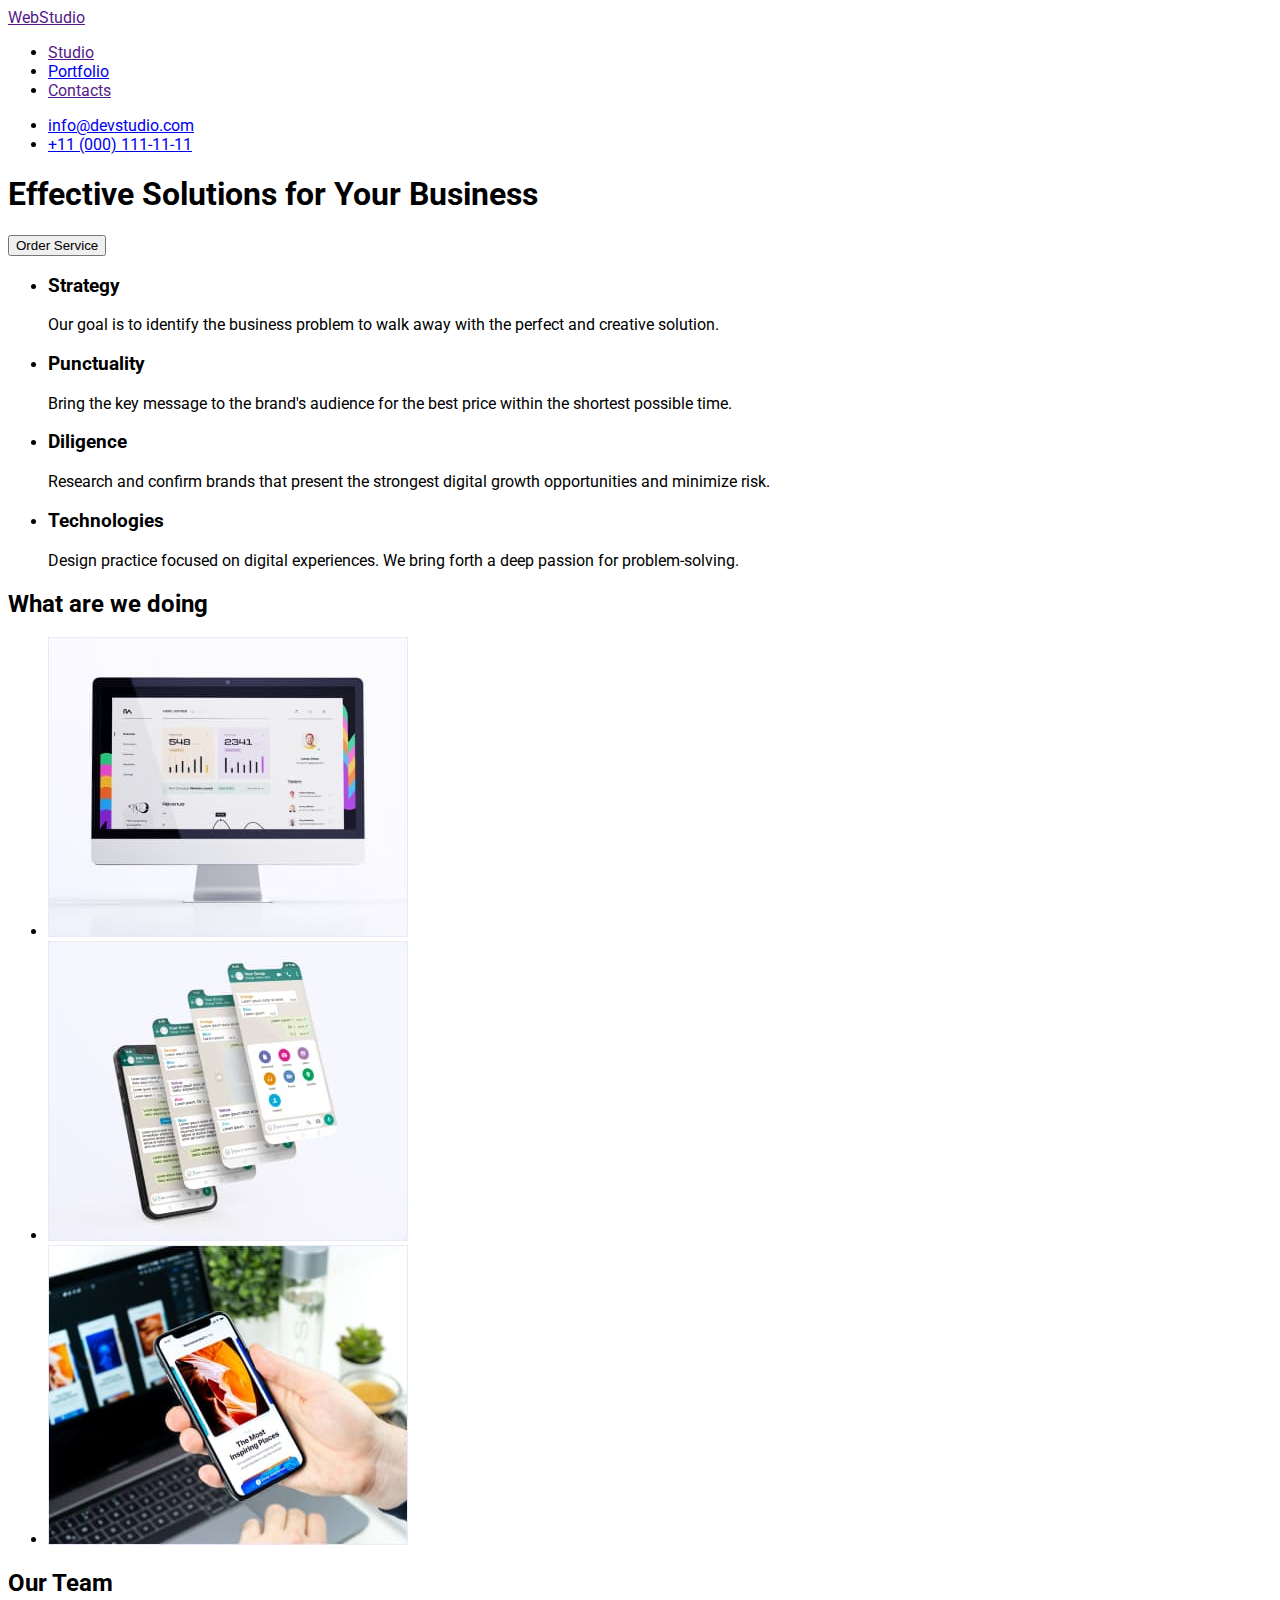
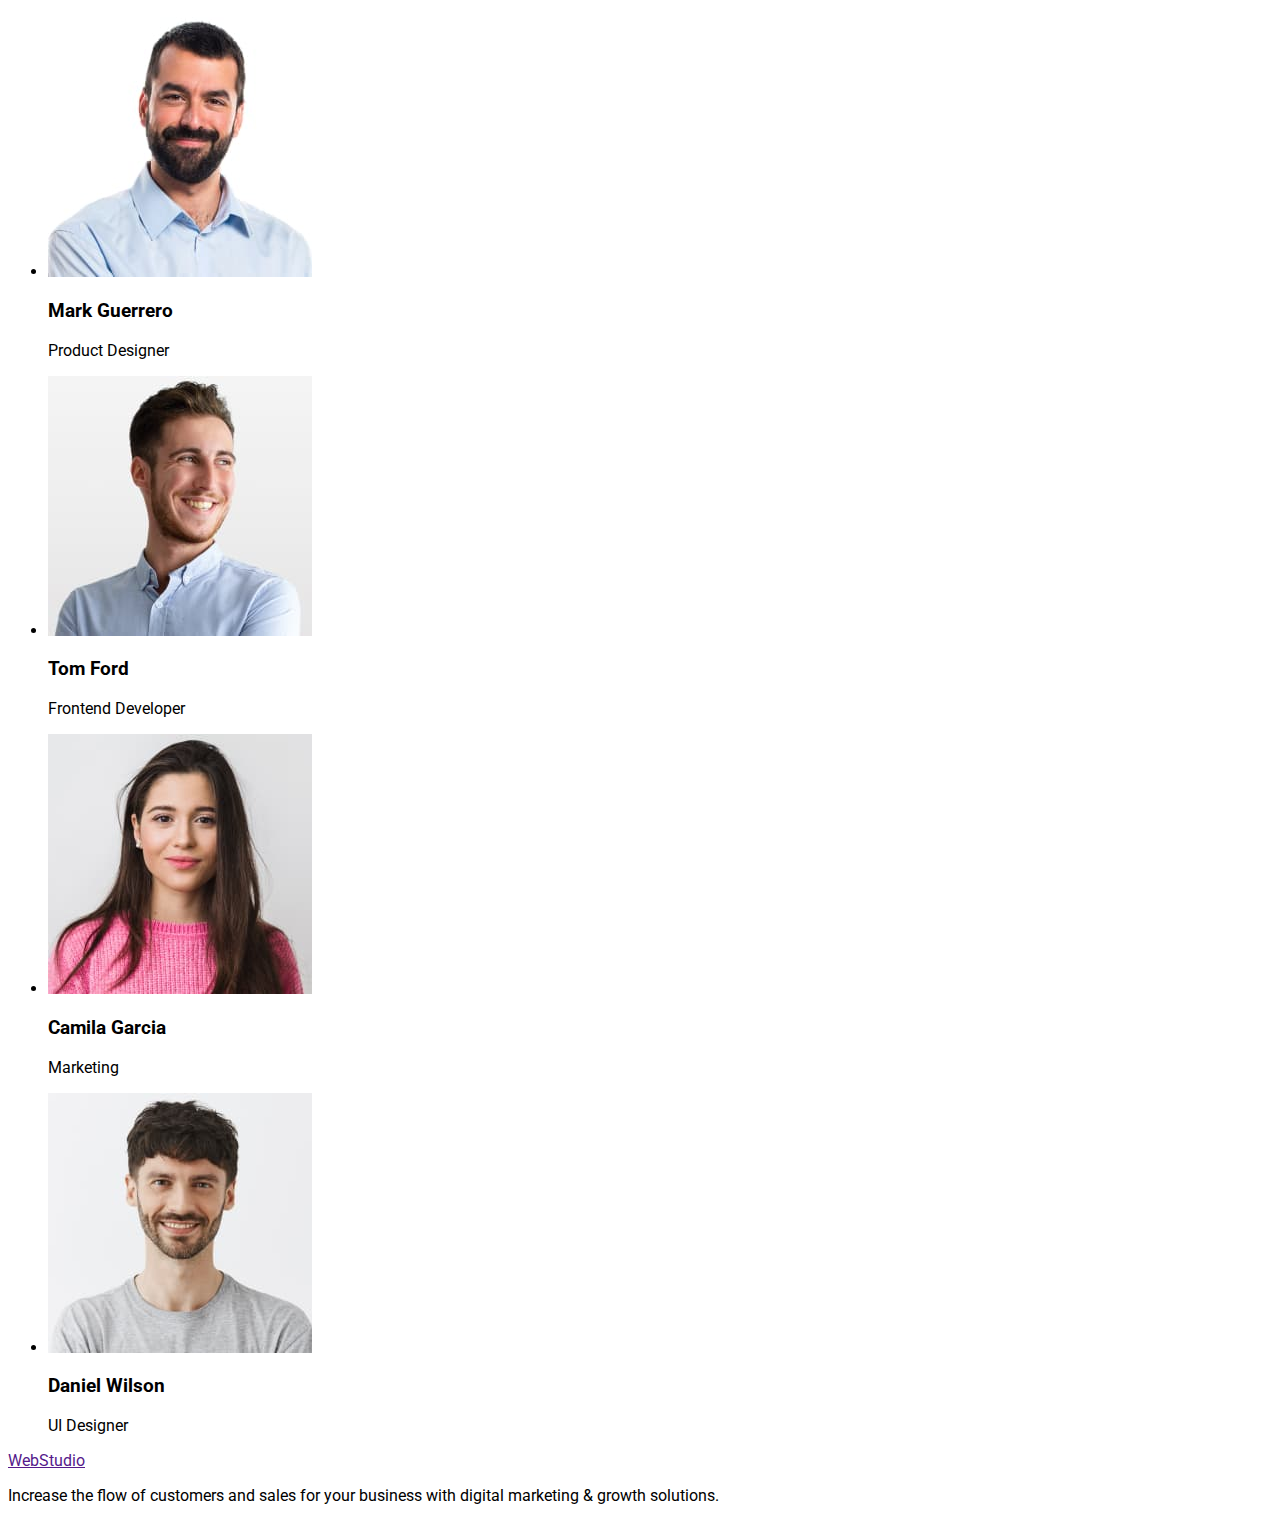
<file: index.html>
<!DOCTYPE html>
<html lang="en">
  <head>
    <meta charset="UTF-8" />
    <meta name="viewport" content="width=device-width, initial-scale=1.0" />
    <link rel="stylesheet" href="./css/styles.css" />
    <link rel="preconnect" href="https://fonts.googleapis.com" />
    <link rel="preconnect" href="https://fonts.gstatic.com" crossorigin />
    <link
      href="https://fonts.googleapis.com/css2?family=Raleway:wght@800&family=Roboto:wght@400;500;700;900&display=swap"
      rel="stylesheet"
    />
    <title>Studio</title>
    <!-- <style>
      body {
        font-family: Roboto;
      }
    </style> -->
  </head>
  <body>
    <header>
      <a href="">WebStudio</a>
      <nav>
        <ul>
          <li><a href="">Studio</a></li>
          <li><a href="./portfolio.html">Portfolio</a></li>
          <li><a href="">Contacts</a></li>
        </ul>
        <!-- Site Navigation -->
      </nav>
      <ul>
        <li><a href="mailto:info@devstudio.com">info@devstudio.com</a></li>
        <li><a href="tel:+11(000)111-11-11">+11 (000) 111-11-11</a></li>
      </ul>
    </header>
    <main>
      <!-- Brand section -->
      <section>
        <h1>Effective Solutions for Your Business</h1>
        <button type="button">Order Service</button>
      </section>
      <!-- No title section -->
      <section>
        <ul>
          <li>
            <h3>Strategy</h3>
            <p>
              Our goal is to identify the business problem to walk away with the
              perfect and creative solution.
            </p>
          </li>
          <li>
            <h3>Punctuality</h3>
            <p>
              Bring the key message to the brand's audience for the best price
              within the shortest possible time.
            </p>
          </li>
          <li>
            <h3>Diligence</h3>
            <p>
              Research and confirm brands that present the strongest digital
              growth opportunities and minimize risk.
            </p>
          </li>
          <li>
            <h3>Technologies</h3>
            <p>
              Design practice focused on digital experiences. We bring forth a
              deep passion for problem-solving.
            </p>
          </li>
        </ul>
      </section>
      <!-- Section What we are doing -->
      <section>
        <h2>What are we doing</h2>
        <ul>
          <li>
            <img
              src="./images/monitor.jpg"
              alt="monitor"
              width="360"
              height="300"
            />
          </li>
          <li>
            <img
              src="./images/phone.jpg"
              alt="cell phone"
              width="360"
              height="300"
            />
          </li>
          <li>
            <img
              src="./images/phone-laptop.jpg"
              alt="cell phone and laptop"
              width="360"
              height="300"
            />
          </li>
        </ul>
      </section>
      <!-- Section Our Team -->
      <section>
        <h2>Our Team</h2>
        <ul>
          <li>
            <img
              src="./images/mark-photo.jpg"
              alt="Mark Guerrero photo"
              width="264"
              height="260"
            />
            <h3>Mark Guerrero</h3>
            <p>Product Designer</p>
          </li>
          <li>
            <img
              src="./images/tom-photo.jpg"
              alt="Tom Ford photo"
              width="264"
              height="260"
            />
            <h3>Tom Ford</h3>
            <p>Frontend Developer</p>
          </li>
          <li>
            <img
              src="./images/camila-photo.jpg"
              alt="Camila Garcia photo"
              width="264"
              height="260"
            />
            <h3>Camila Garcia</h3>
            <p>Marketing</p>
          </li>
          <li>
            <img
              src="./images/daniel-photo.jpg"
              alt="Daniel Wilson photo"
              width="264"
              height="260"
            />
            <h3>Daniel Wilson</h3>
            <p>UI Designer</p>
          </li>
        </ul>
      </section>
    </main>
    <!-- Page Footer -->
    <footer>
      <a href="">WebStudio</a>
      <p>
        Increase the flow of customers and sales for your business with digital
        marketing & growth solutions.
      </p>
    </footer>
  </body>
</html>
</file>
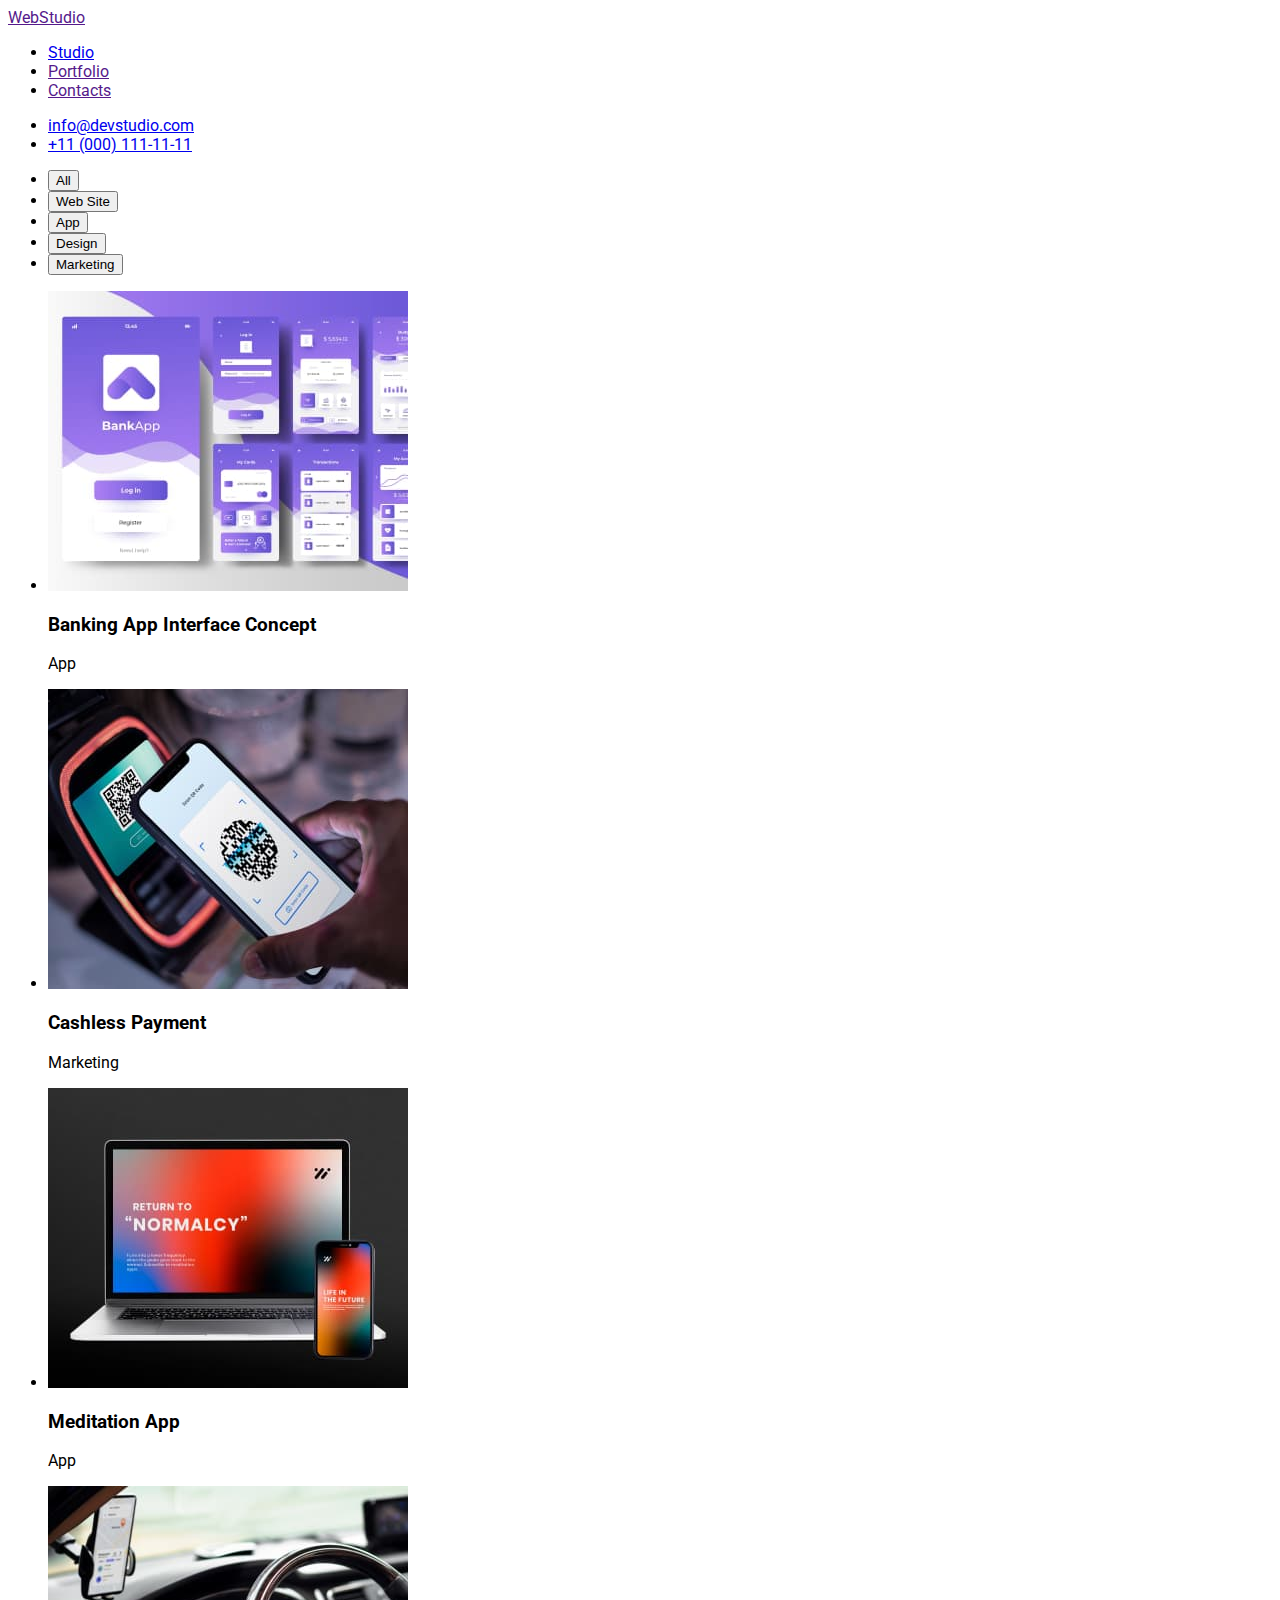
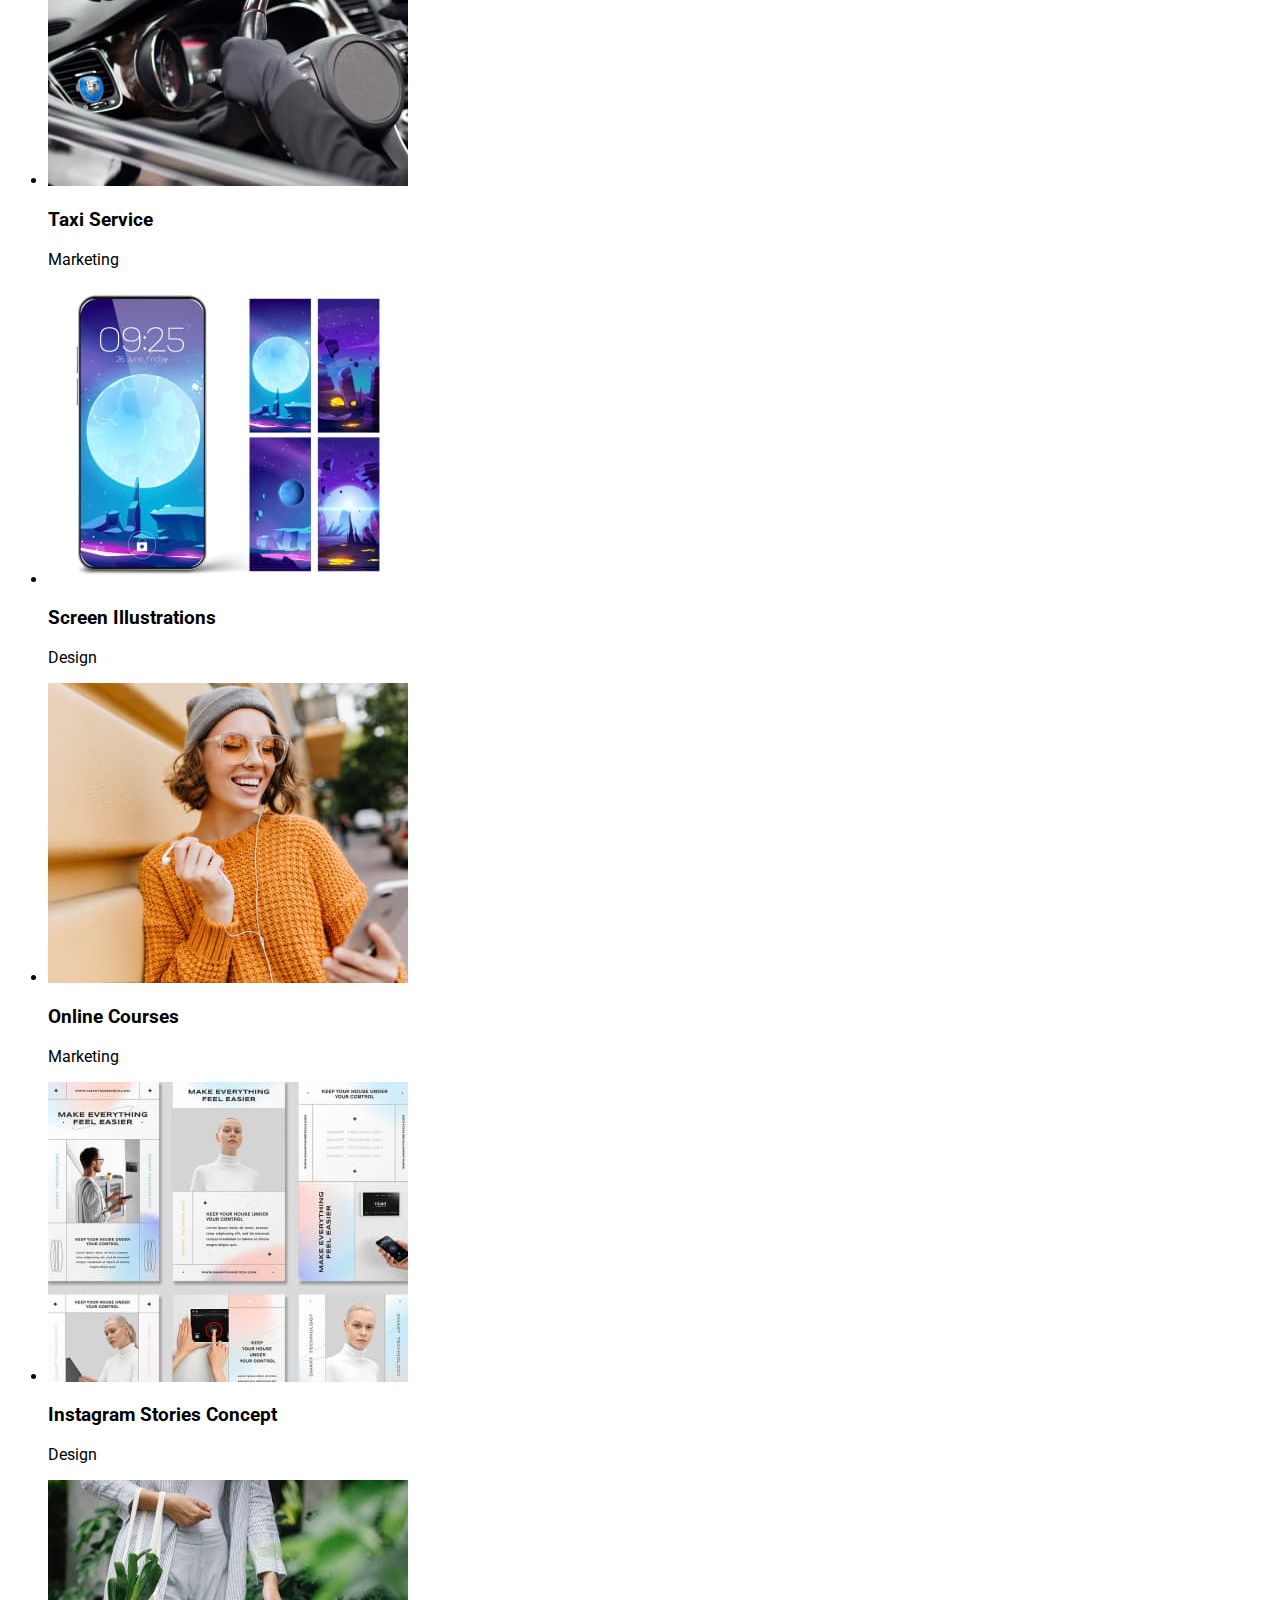
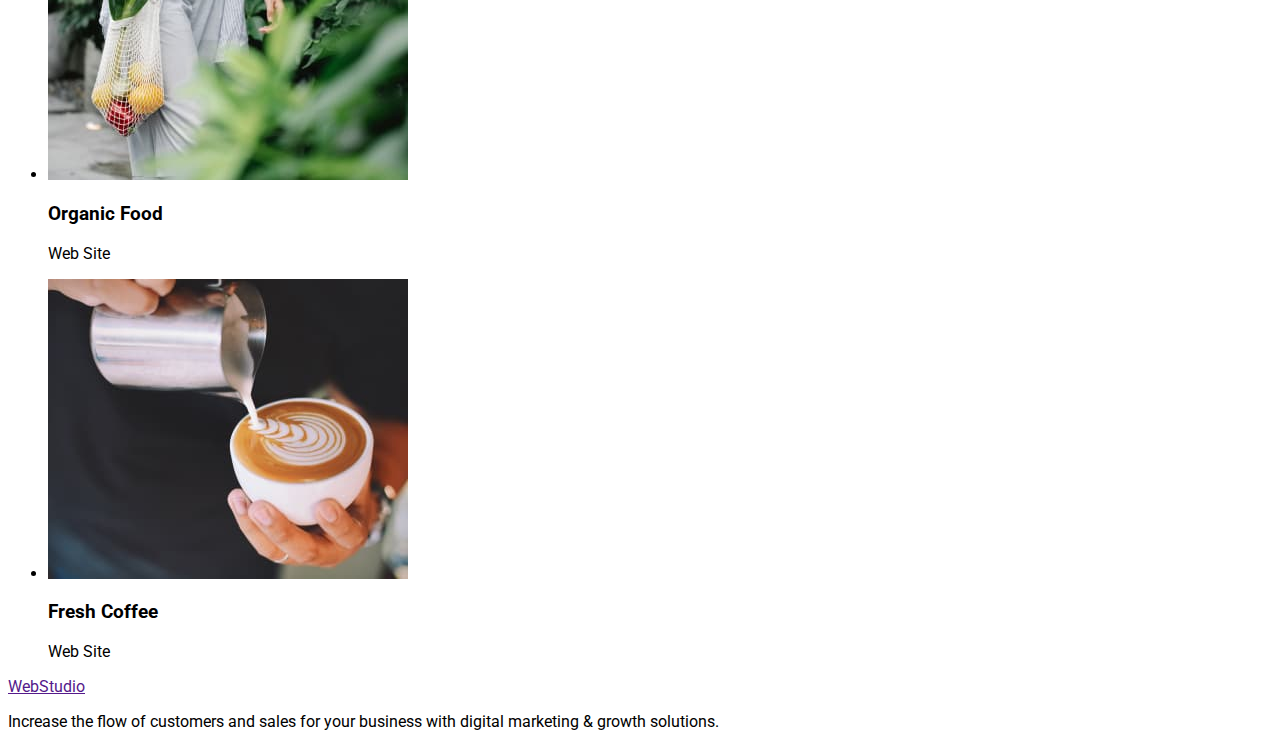
<file: portfolio.html>
<!DOCTYPE html>
<html lang="en">
  <head>
    <meta charset="UTF-8" />
    <meta name="viewport" content="width=device-width, initial-scale=1.0" />
    <link rel="stylesheet" href="./css/styles.css" />
    <link rel="preconnect" href="https://fonts.googleapis.com" />
    <link rel="preconnect" href="https://fonts.gstatic.com" crossorigin />
    <link
      href="https://fonts.googleapis.com/css2?family=Raleway:wght@800&family=Roboto:wght@400;500;700;900&display=swap"
      rel="stylesheet"
    />
    <title>Portfolio</title>
    <!-- <style>
      body {
        font-family: Roboto;
      }
    </style> -->
  </head>
  <body>
    <header>
      <a href="">WebStudio</a>
      <!-- Site Navigation -->
      <nav>
        <ul>
          <li><a href="./index.html">Studio</a></li>
          <li><a href="">Portfolio</a></li>
          <li><a href="">Contacts</a></li>
        </ul>
      </nav>
      <ul>
        <li><a href="mailto:info@devstudio.com">info@devstudio.com</a></li>
        <li><a href="tel:+11(000)111-11-11">+11 (000) 111-11-11</a></li>
      </ul>
    </header>
    <main>
      <!-- Page Navigation -->
      <section>
        <ul>
          <li><button type="button">All</button></li>
          <li><button type="button">Web Site</button></li>
          <li><button type="button">App</button></li>
          <li><button type="button">Design</button></li>
          <li><button type="button">Marketing</button></li>
        </ul>
      </section>
      <!-- Portfilio items -->
      <section>
        <ul>
          <li>
            <img src="./images/bank-app.jpg" alt="" />
            <h3>Banking App Interface Concept</h3>
            <p>App</p>
          </li>
          <li>
            <img src="./images/cashless-payment.jpg" alt="" />
            <h3>Cashless Payment</h3>
            <p>Marketing</p>
          </li>
          <li>
            <img src="./images/meditation-app.jpg" alt="" />
            <h3>Meditation App</h3>
            <p>App</p>
          </li>
          <li>
            <img src="./images/taxi-service.jpg" alt="" />
            <h3>Taxi Service</h3>
            <p>Marketing</p>
          </li>
          <li>
            <img src="./images/screen-illustrations.jpg" alt="" />
            <h3>Screen Illustrations</h3>
            <p>Design</p>
          </li>
          <li>
            <img src="./images/online-cources.jpg" alt="" />
            <h3>Online Courses</h3>
            <p>Marketing</p>
          </li>
          <li>
            <img src="./images/instagram-stories.jpg" alt="" />
            <h3>Instagram Stories Concept</h3>
            <p>Design</p>
          </li>
          <li>
            <img src="./images/organic-food.jpg" alt="" />
            <h3>Organic Food</h3>
            <p>Web Site</p>
          </li>
          <li>
            <img src="./images/fresh-coffee.jpg" alt="" />
            <h3>Fresh Coffee</h3>
            <p>Web Site</p>
          </li>
        </ul>
      </section>
    </main>
    <!-- Page Footer -->
    <footer>
      <a href="">WebStudio</a>
      <p>
        Increase the flow of customers and sales for your business with digital
        marketing & growth solutions.
      </p>
    </footer>
  </body>
</html>
</file>
<file: css/styles.css>
body{
    font-family: Roboto,sans-serif;
}
</file>
